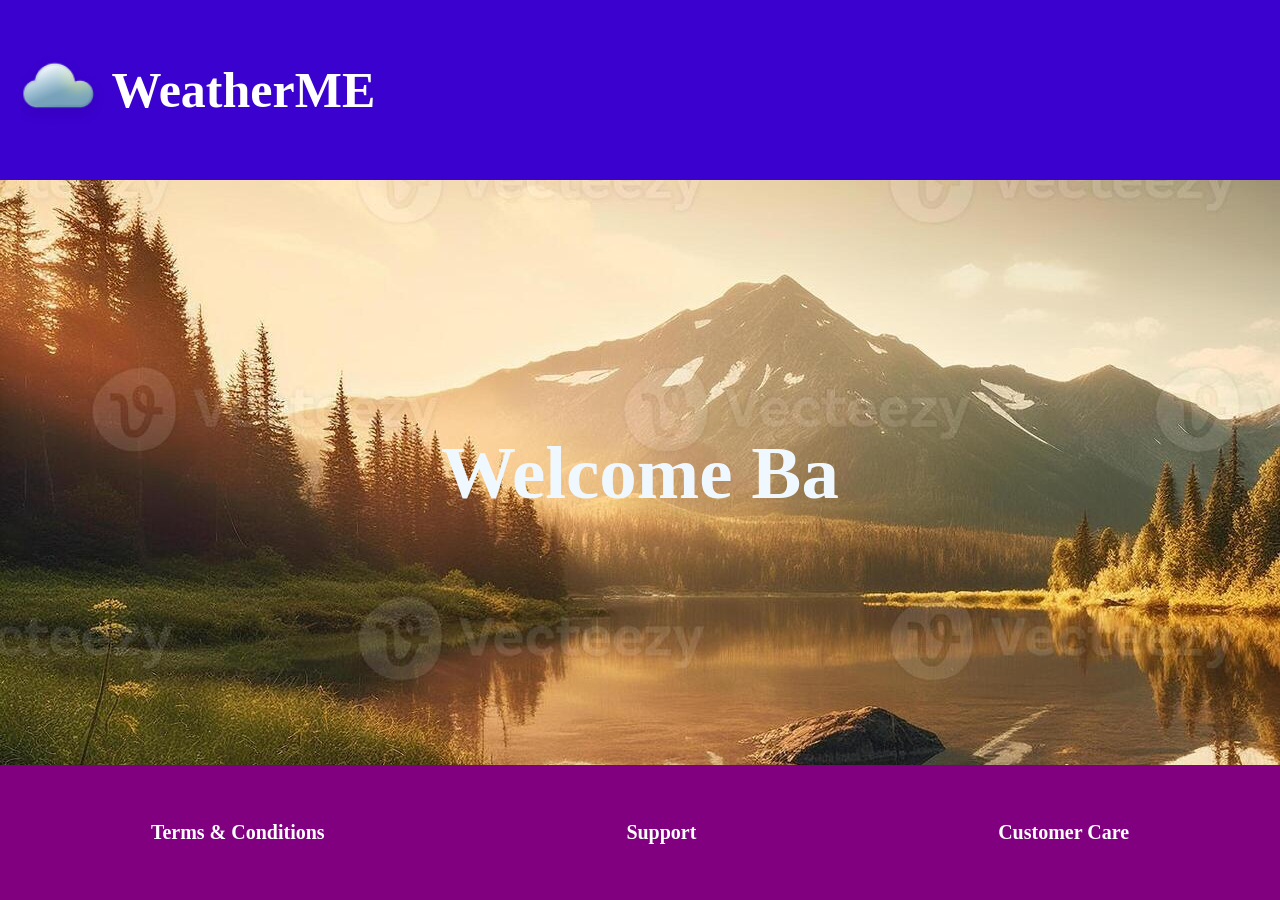
<file: index.html>
<!doctype html>
<html lang="en">
  <head>
    <meta charset="utf-8">
    <meta name="viewport" content="width=device-width, initial-scale=1">
    <link href="https://cdn.jsdelivr.net/npm/bootstrap@5.0.2/dist/css/bootstrap.min.css" rel="stylesheet" integrity="sha384-EVSTQN3/azprG1Anm3QDgpJLIm9Nao0Yz1ztcQTwFspd3yD65VohhpuuCOmLASjC" crossorigin="anonymous">
    <link href="WelcomePage.css" rel="stylesheet" type="text/css">
    <title>WeatherMe</title>
  </head>
  <body class="main">
    <div class="Navbar">
      <div class="Navbar-item1">
        <img src="Cloud.png" >
      </div>
      <div class="Navbar-item2 animate">WeatherME</div>
      <a href="LoginPage.html">
        <input type="button" class="Navbar-item3 animate" value="Log in">
      </a>
      <a href="SignUpPage.html">
        <input type="button" class="Navbar-item4 animate" value="Sign Up">
      </a>
      </div>
    </div>
    <div class="container2">
      <div class="text animate"></div>
      <div class="text1 animate"></div> 
    </div>
    <div class="container3">
        <div class="Support-div">
            <div class="Support-div1 animate">Terms & Conditions</div>
            <div class="Support-div2 animate"> Support</div>
            <div class="Support-div3 animate">Customer Care</div>
        </div>
    </div>
    <script src="https://cdn.jsdelivr.net/npm/bootstrap@5.0.2/dist/js/bootstrap.bundle.min.js" integrity="sha384-MrcW6ZMFYlzcLA8Nl+NtUVF0sA7MsXsP1UyJoMp4YLEuNSfAP+JcXn/tWtIaxVXM" crossorigin="anonymous"></script>
    <script src="WelcomePage.js"></script>
  </body>
</html>
</file>
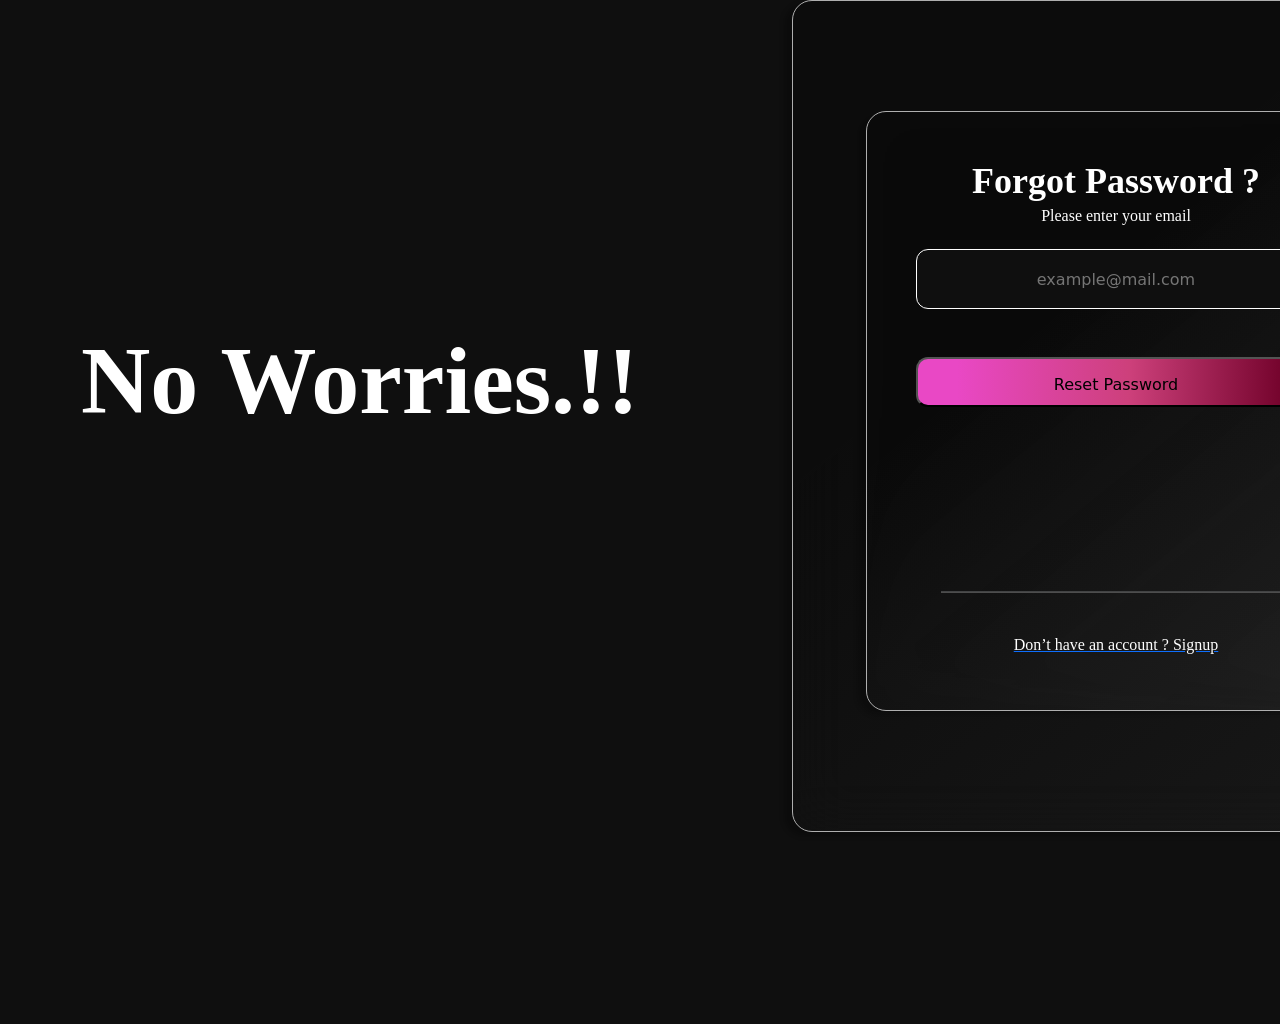
<file: ForgotPassword.html>
<!doctype html>
<html lang="en">
  <head>
    <meta charset="utf-8">
    <meta name="viewport" content="width=device-width, initial-scale=1">
    <link href="https://cdn.jsdelivr.net/npm/bootstrap@5.0.2/dist/css/bootstrap.min.css" rel="stylesheet" integrity="sha384-EVSTQN3/azprG1Anm3QDgpJLIm9Nao0Yz1ztcQTwFspd3yD65VohhpuuCOmLASjC" crossorigin="anonymous">
    <link href="ForgotPassword.css" rel="stylesheet" type="text/css">
    <title>WeatherMe</title>
  </head>
  <body class="main">
    <div class="text">
        No Worries.!!
    </div>
    <form id="ForgotPassword-Form" class="Login-div">
      <div>
        <div class="Login-sub-div1">
          <br><br>
            <div class="text1">Forgot Password ?</div>
            <div class="text2">Please enter your email</div>
            <br>
            <input type="text" id="emailInput" placeholder="example@mail.com" class="Username-container">
            <br><br><br>
            <input type="submit" value="Reset Password" class="Login-btn">
            <br><br><br><br><br><br><br><br>
            <div class="line">
                <hr>
            </div>
            <a href="SignUpPage.html">
              <div class="text4">
                Don’t have an account ? Signup
              </div>
            </a>
        </div>
    </div>
    </form>
    <script src="https://cdn.jsdelivr.net/npm/bootstrap@5.0.2/dist/js/bootstrap.bundle.min.js" integrity="sha384-MrcW6ZMFYlzcLA8Nl+NtUVF0sA7MsXsP1UyJoMp4YLEuNSfAP+JcXn/tWtIaxVXM" crossorigin="anonymous"></script>
    <script src="ForgotPassword.js"></script>
  </body>
</html>
</file>
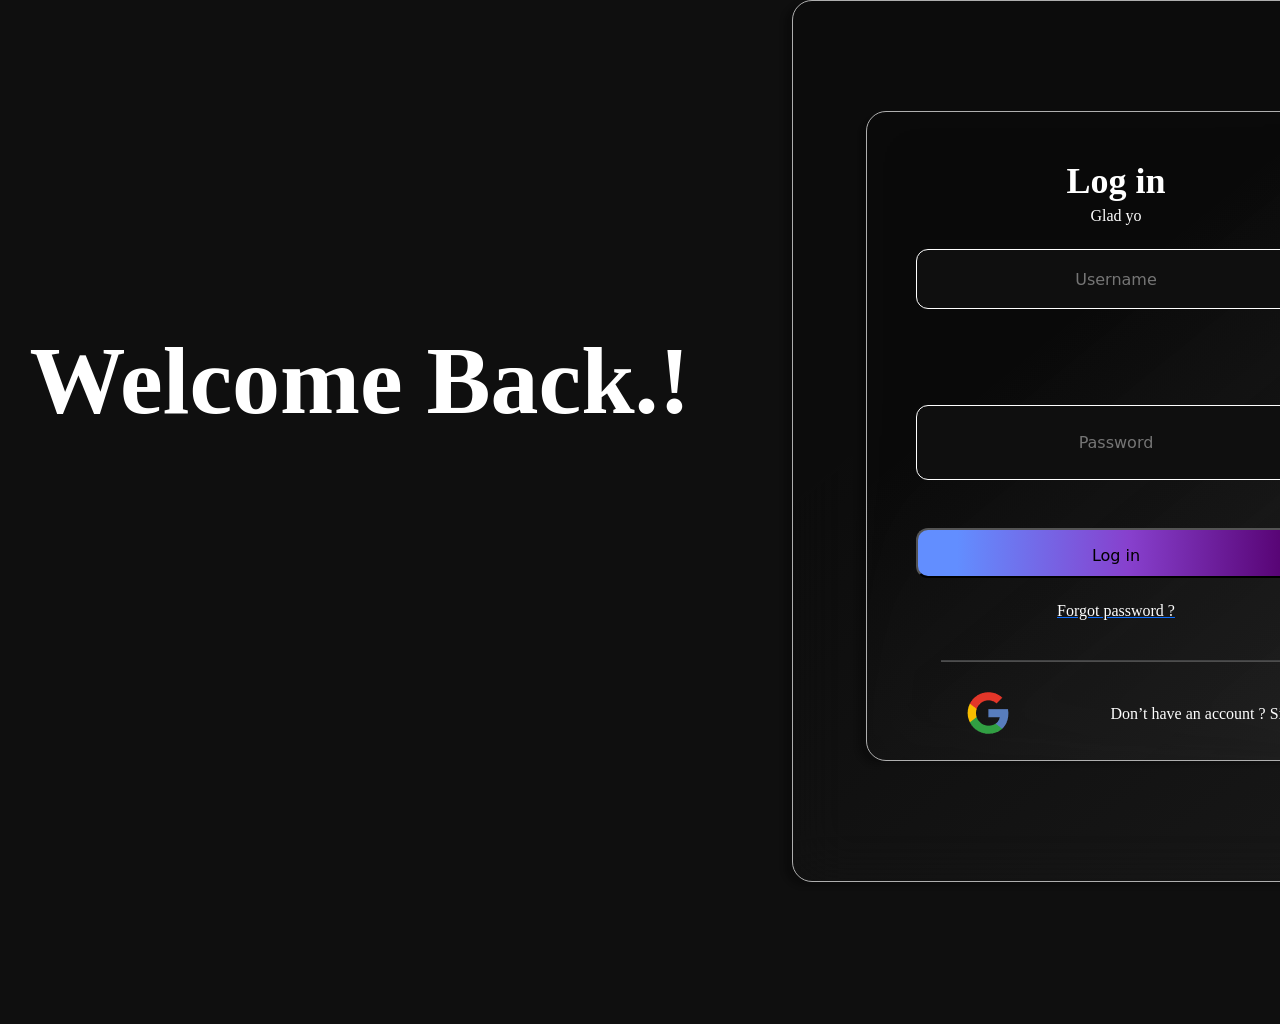
<file: LoginPage.html>
<!doctype html>
<html lang="en">
<head>
  <meta charset="utf-8">
  <meta name="viewport" content="width=device-width, initial-scale=1">
  <link href="https://cdn.jsdelivr.net/npm/bootstrap@5.0.2/dist/css/bootstrap.min.css" rel="stylesheet" integrity="sha384-EVSTQN3/azprG1Anm3QDgpJLIm9Nao0Yz1ztcQTwFspd3yD65VohhpuuCOmLASjC" crossorigin="anonymous">
  <link href="LoginPage.css" rel="stylesheet" type="text/css">
  <title>WeatherMe</title>
</head>
<body class="main">
  <div class="text">
      
  </div>
  <form id="loginForm" class="Login-div">
      <div class="Login-sub-div1">
        <br><br>
          <div class="text1"></div>
          <div class="text2"></div>
          <br>
          <input type="text" id="username" placeholder="Username" class="Username-container">
          <br><br><br><br><br>
          <input type="password" id="password" placeholder="Password" class="password-container">
          <br><br><br>
          <button type="submit" class="Login-btn">Log in</button>
          <br><br>
          <a href="ForgotPassword.html">
            <div class="text3">Forgot password ?</div>
          </a>
          <br>
          <div class="line"><hr></div>
          <a href="#">
            <div class="Google-login-container">
              <img src="devicon_google.png" alt="Google-icon">
            </div>
          </a>
          <a href="SignUpPage.html">
            <div class="text4">
              Don’t have an account ? Signup
            </div>
          </a>
      </div>
  </form>
  <script src="https://cdn.jsdelivr.net/npm/bootstrap@5.0.2/dist/js/bootstrap.bundle.min.js" integrity="sha384-MrcW6ZMFYlzcLA8Nl+NtUVF0sA7MsXsP1UyJoMp4YLEuNSfAP+JcXn/tWtIaxVXM" crossorigin="anonymous"></script>
  <script src="LoginPage.js"></script>
</body>
</html>
</file>
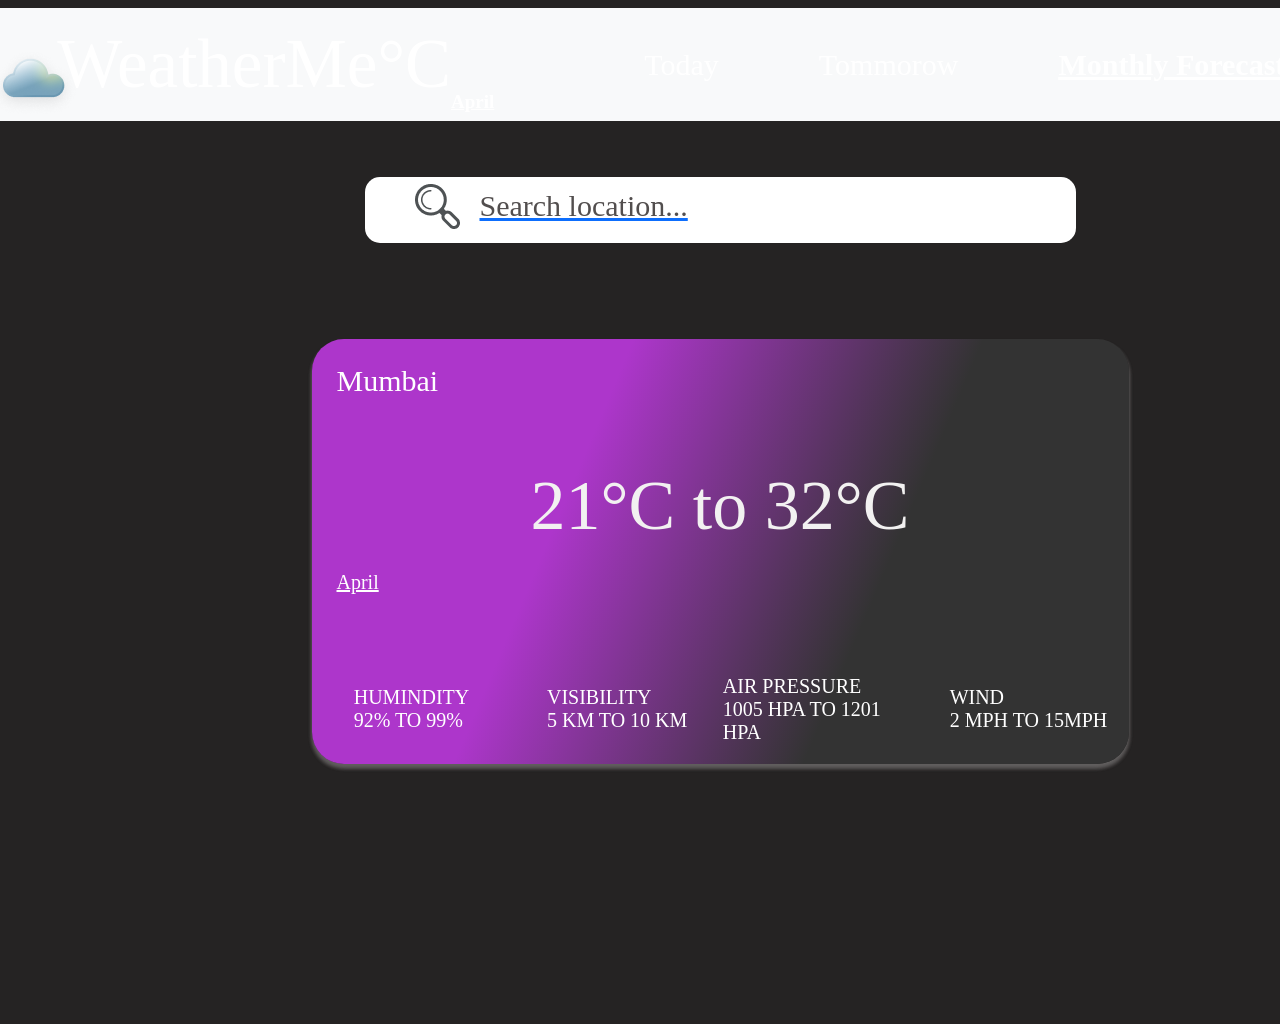
<file: MonthlyForecast.html>
<!doctype html>
<html lang="en">
  <head>
    <meta charset="utf-8">
    <meta name="viewport" content="width=device-width, initial-scale=1">
    <link href="https://cdn.jsdelivr.net/npm/bootstrap@5.0.2/dist/css/bootstrap.min.css" rel="stylesheet" integrity="sha384-EVSTQN3/azprG1Anm3QDgpJLIm9Nao0Yz1ztcQTwFspd3yD65VohhpuuCOmLASjC" crossorigin="anonymous">
    <link href="MonthlyForecast.css" rel="stylesheet" type="text/css">
    <title>WeatherMe</title>
  </head>
  <body class="main">
    <div class="navbar">
        <nav class="navbar bg-body-tertiary">
                  <div class="img-container">
                    <img src="Cloud.png" alt="cloud Logo">      
                    </div>       
                <div class="Name">WeatherMe°C</div>
                <br>
                <div class="time">April</div>
                <div class="nav-components">
                  <ul class="nav justify-content-end">
                    <li class="nav-item1">
                        <a class="nav-item1" aria-current="page" href="TodayPage.html">Today</a>
                    </li>
                    <li class="nav-item2">
                      <a class="nav-item2" href="Tommorow.html">Tommorow</a>
                    </li>
                    <li class="nav-item3">
                      <a class="nav-item3" href="MonthlyForecast.html">Monthly Forecast</a>
                    </li>
                  </ul>
                </div>   
          </nav>
    </div>
    <br><br>
    <a href="SearchPage.html">
      <div class="Search-bar">
        <div class="Search-bar-components">
          <img src="🦆 icon _search_.png">
          <div class="Search">Search location...</div>
         </div>
      </div>
    </a>
    <br><br><br><br>
    <div class="Main-Info-div">
      <p class="CityName">Mumbai</p> 
        <p class="temperature">21°C to 32°C</p>
      <p class="Date">April</p>
      <br><br><br>
      <div class="info-container">
        <p class="info-box">Humindity <br> 92% to 99%</p>
        <p class="info-box">Visibility <br> 5 Km to 10 Km</p>
        <p class="info-box"> Air Pressure <br> 1005 hpa to 1201 hpa</p>
        <p class="info-box">Wind <br> 2 mph to 15mph</p>
      </div>
    </div>
    <script src="https://cdn.jsdelivr.net/npm/bootstrap@5.0.2/dist/js/bootstrap.bundle.min.js" integrity="sha384-MrcW6ZMFYlzcLA8Nl+NtUVF0sA7MsXsP1UyJoMp4YLEuNSfAP+JcXn/tWtIaxVXM" crossorigin="anonymous"></script>
  </body>
</html>
</file>
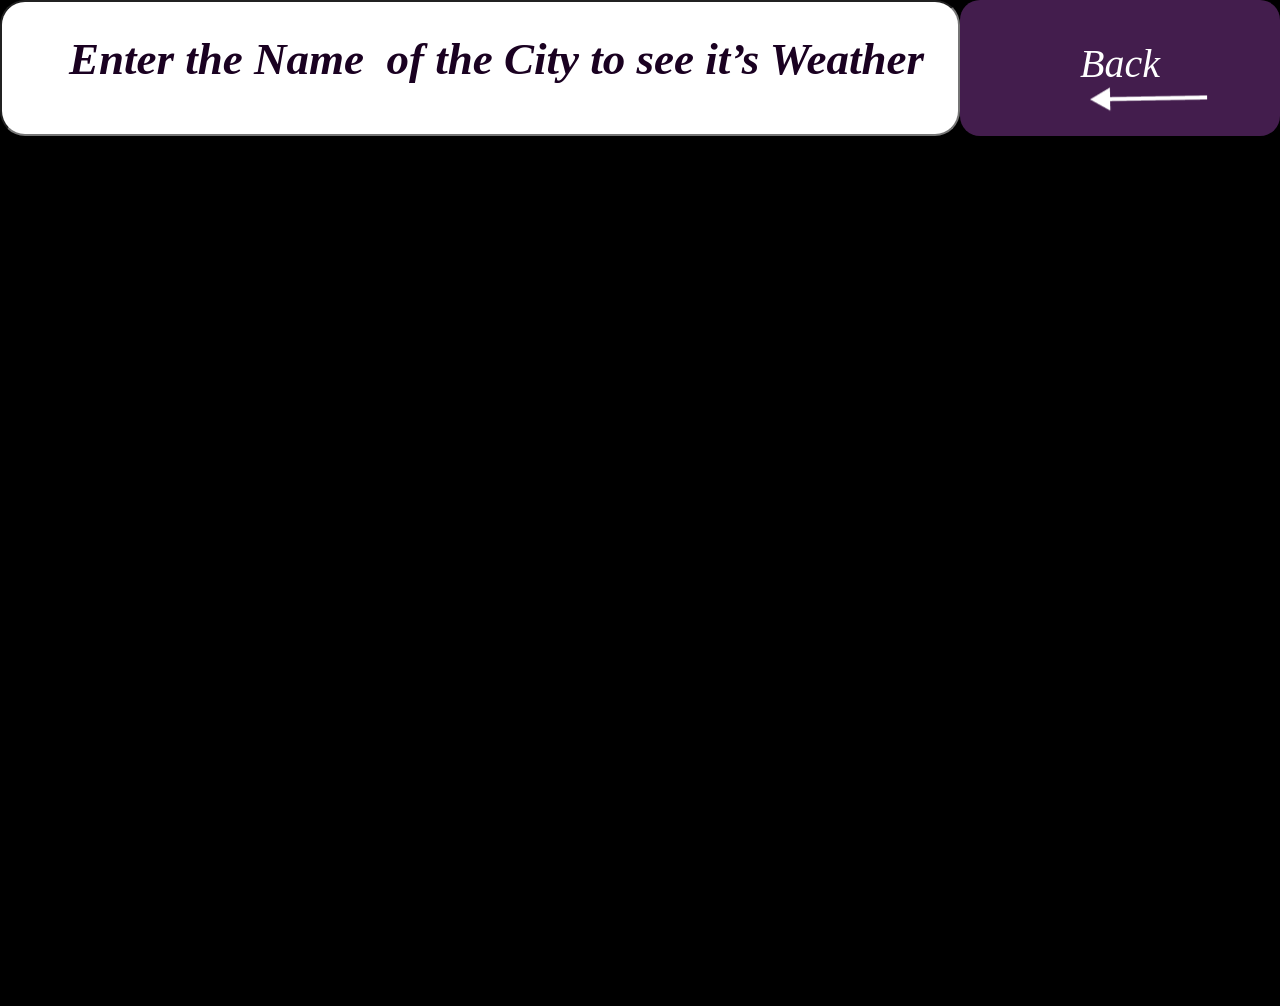
<file: SearchPage.html>
<!doctype html>
<html lang="en">
  <head>
    <meta charset="utf-8">
    <meta name="viewport" content="width=device-width, initial-scale=1">
    <link href="https://cdn.jsdelivr.net/npm/bootstrap@5.0.2/dist/css/bootstrap.min.css" rel="stylesheet" integrity="sha384-EVSTQN3/azprG1Anm3QDgpJLIm9Nao0Yz1ztcQTwFspd3yD65VohhpuuCOmLASjC" crossorigin="anonymous">
    <link href="SearchPage.css" rel="stylesheet" type="text/css">
    <title>WeatherMe</title>
  </head>
  <body class="main">
        <nav>
          <input type="search" placeholder="Enter the Name  of the City to see it’s Weather" size="75" class="frame-search" id="CityName">
        </nav>
        </div>
        <a href="TodayPage.html">
          <div class="frame-back-btn">
            <div class="text">Back</div>
            <div class="Arrow"><img src="Arrow 1.png"></div>
           </div>
        </a>
    <script src="https://cdn.jsdelivr.net/npm/bootstrap@5.0.2/dist/js/bootstrap.bundle.min.js" integrity="sha384-MrcW6ZMFYlzcLA8Nl+NtUVF0sA7MsXsP1UyJoMp4YLEuNSfAP+JcXn/tWtIaxVXM" crossorigin="anonymous"></script>
    <script src="api.js"></script>
  </body>
</html>
<!-- https://getbootstrap.com/docs/5.3/getting-started/introduction/ -->
</file>
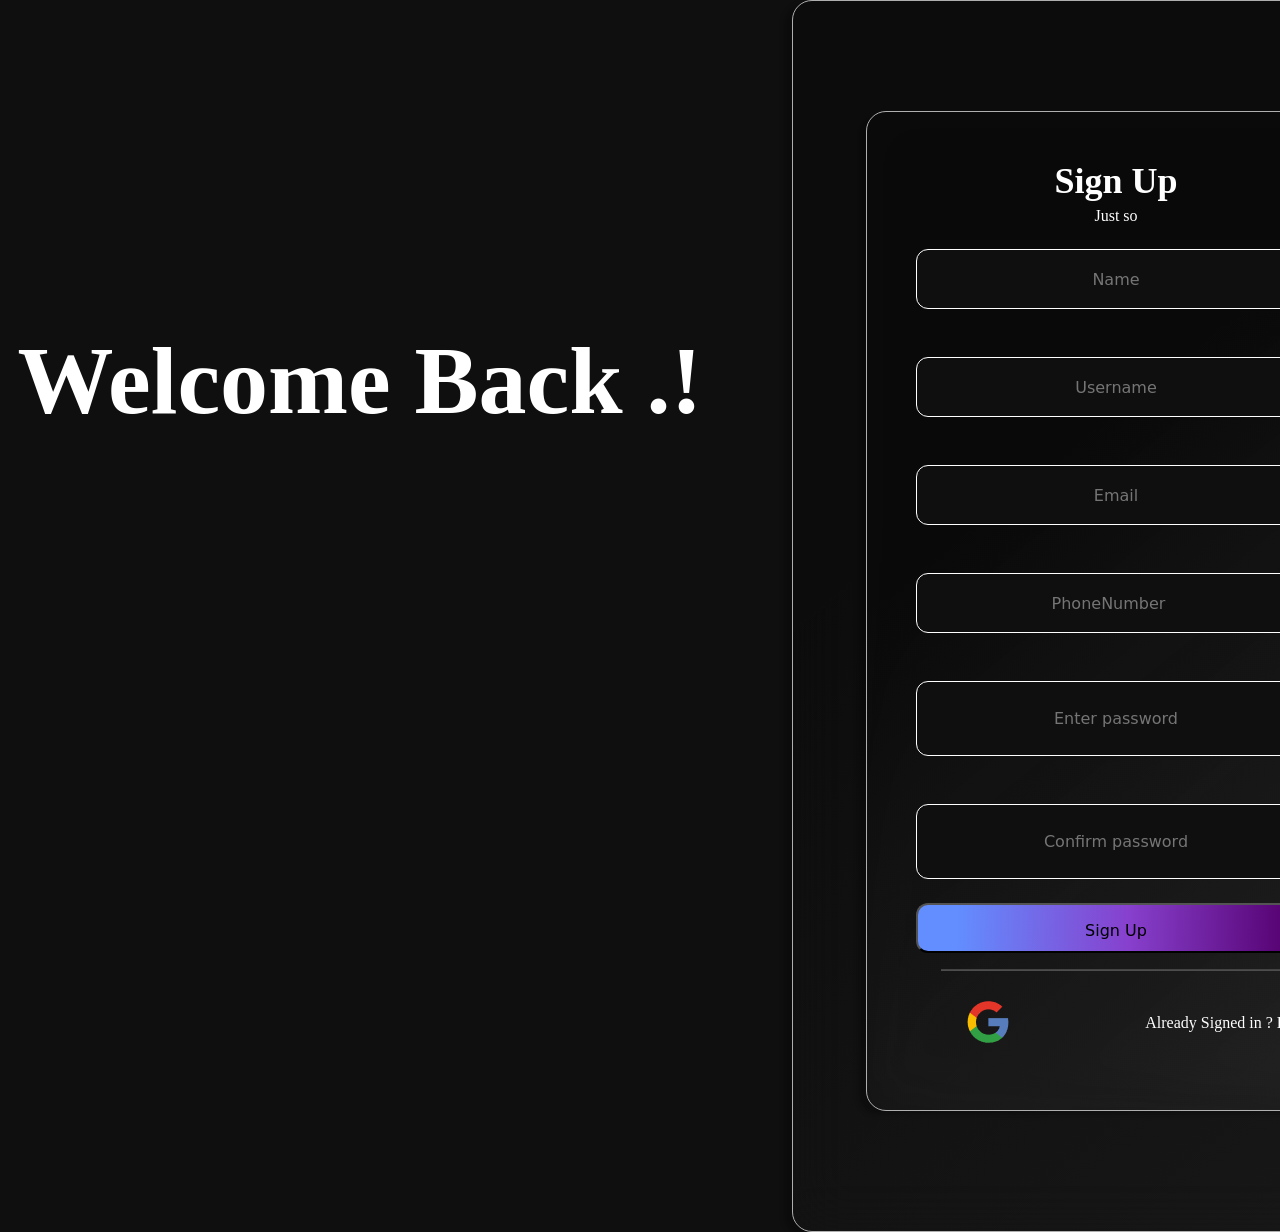
<file: SignUpPage.html>
<!doctype html>
<html lang="en">
<head>
<meta charset="utf-8">
<meta name="viewport" content="width=device-width, initial-scale=1">
<link href="https://cdn.jsdelivr.net/npm/bootstrap@5.0.2/dist/css/bootstrap.min.css" rel="stylesheet" integrity="sha384-EVSTQN3/azprG1Anm3QDgpJLIm9Nao0Yz1ztcQTwFspd3yD65VohhpuuCOmLASjC" crossorigin="anonymous">
<link href="SignUpPage.css" rel="stylesheet" type="text/css">
<title>WeatherMe</title>
</head>
<body class="main">
<div class="text">
    
</div>
<form id="SignUpForm" class="Login-div">
  <div>
    <div class="Login-sub-div1">
      <br><br>
        <div class="text1"></div>
        <div class="text2"></div>
        <br>
        <input type="text" id="name" placeholder="Name" class="Name-container">
        <br><br><br>
        <input type="text" id="username" placeholder="Username" class="Username-container">
        <br><br><br>
        <input type="text" id="Email" placeholder="Email" class="Email-container">
        <br><br><br>
        <input type="number" id="PhoneNumber" placeholder="PhoneNumber" class="PhoneNumber-container">
        <br><br><br>
        <input type="password" id="Enterpassword" placeholder="Enter password" class="Enter-password-container">
        <br><br><br>
        <input type="password" id="Confirmpassword" placeholder="Confirm password" class="Confirm-password-container">
        <br<<br><br><br>
          <input type="submit" value="Sign Up" class="Login-btn">
        <br>
        <div class="line"><hr></div>
        <a href="#">
          <div class="Google-login-container">
            <img src="devicon_google.png" alt="Google-icon">
          </div>
        </a>
        <a href="LoginPage.html">
          <div class="text4">
            Already Signed in ? Login 
          </div>
        </a>
    </div>
</div>
</form>
<script src="https://cdn.jsdelivr.net/npm/bootstrap@5.0.2/dist/js/bootstrap.bundle.min.js" integrity="sha384-MrcW6ZMFYlzcLA8Nl+NtUVF0sA7MsXsP1UyJoMp4YLEuNSfAP+JcXn/tWtIaxVXM" crossorigin="anonymous"></script>
<script src="SignUpPage.js"></script>
</body>
</html>
</file>
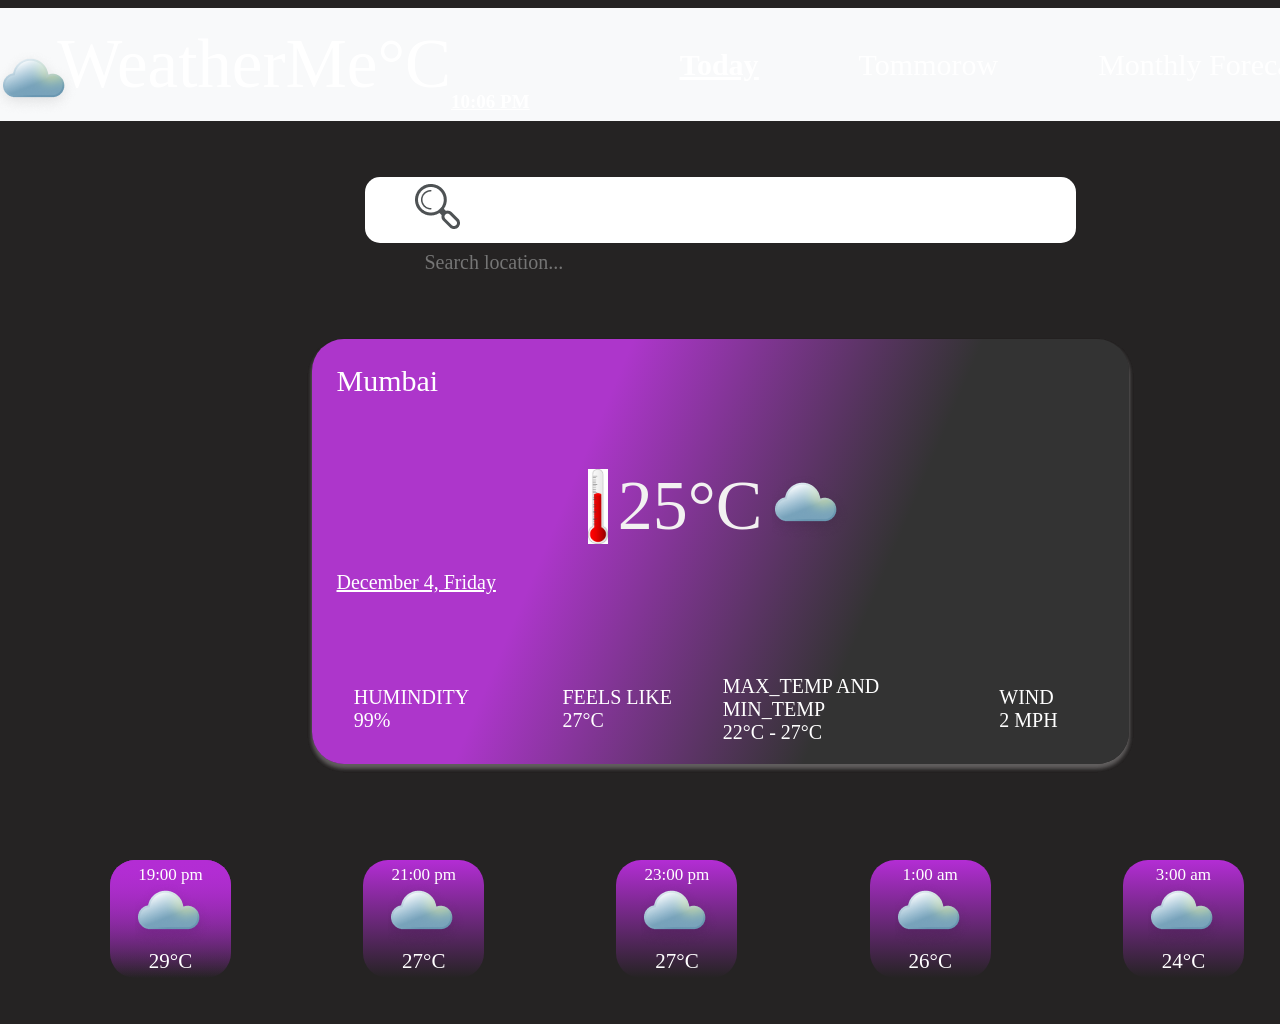
<file: TodayPage.html>
<!doctype html>
<html lang="en">
  <head>
    <meta charset="utf-8">
    <meta name="viewport" content="width=device-width, initial-scale=1">
    <link href="https://cdn.jsdelivr.net/npm/bootstrap@5.0.2/dist/css/bootstrap.min.css" rel="stylesheet" integrity="sha384-EVSTQN3/azprG1Anm3QDgpJLIm9Nao0Yz1ztcQTwFspd3yD65VohhpuuCOmLASjC" crossorigin="anonymous">
    <link href="TodayPage.css" rel="stylesheet" type="text/css">
    <script src="https://code.jquery.com/jquery-3.6.0.min.js"></script>
    <title>WeatherMe</title>
  </head>
  <body class="main">
    <div class="navbar">
        <nav class="navbar bg-body-tertiary">
                  <div class="img-container">
                    <img src="Cloud.png" alt="cloud Logo">      
                    </div>       
                <div class="Name">WeatherMe°C</div>
                <br>
                <div class="Time" id="time">21:00pm</div>
                <div class="nav-components">
                  <ul class="nav justify-content-end">
                    <li class="nav-item1">
                        <a class="nav-item1" aria-current="page" href="TodayPage.html">Today</a>
                    </li>
                    <li class="nav-item2">
                      <a class="nav-item2" href="Tommorow.html">Tommorow</a>
                    </li>
                    <li class="nav-item3">
                      <a class="nav-item3" href="MonthlyForecast.html">Monthly Forecast</a>
                    </li>
                  </ul>
                </div>   
          </nav>
    </div>
    <br><br>
      <div class="Search-bar">
        <div class="Search-bar-components">
          <img src="🦆 icon _search_.png">
          <input type="search" id="searchInput" class="Search-bar" placeholder="Search location...">
         </div>
      </div>
    <br><br><br><br>
    <div class="Main-Info-div">
      <p class="CityName" id="City">Mumbai</p>
      <div class="Temperature-container"> 
        <img src="Thermometer1.jpg" class="temp-icon-img">
        <p class="temperature" id="temp">25°C</p>
        <img src="Cloud.png" class="cloud-icon-img">
      </div>
      <p class="Date" id="date">April 22 , Monday</p>
      <br><br><br>
      <div class="info-container">
        <p class="info-box" id="humidity">Humindity <br> 99%</p>
        <p class="info-box"id="feelslike">feels like <br> 27°C</p>
        <p class="info-box" id="MaxMinTemp"> max_temp and min_temp <br> 22°C - 27°C</p>
        <p class="info-box"id="windspeed">Wind <br> 2 mph</p>
      </div>
    </div>
    <br><br><br><br>
<div class="Min-Info-divs">
  <div></div>
  <div></div>
  <div class="Min-Info-div3">
    <p class="time-container">19:00 pm</p>
    <img src="Cloud.png" class="min-img-container">
    <p class="temp-conatainer">29°C</p>
  </div>
&nbsp;&nbsp;&nbsp;&nbsp;&nbsp;&nbsp;&nbsp;&nbsp;&nbsp;&nbsp;&nbsp;&nbsp;&nbsp;&nbsp;&nbsp;&nbsp;&nbsp;&nbsp;&nbsp;&nbsp;&nbsp;&nbsp;&nbsp;&nbsp;&nbsp;&nbsp;
  <div class="Min-Info-div3">
    <p class="time-container">21:00 pm</p>
    <img src="Cloud.png" class="min-img-container">
    <p class="temp-conatainer">27°C</p>
  </div>
&nbsp;&nbsp;&nbsp;&nbsp;&nbsp;&nbsp;&nbsp;&nbsp;&nbsp;&nbsp;&nbsp;&nbsp;&nbsp;&nbsp;&nbsp;&nbsp;&nbsp;&nbsp;&nbsp;&nbsp;&nbsp;&nbsp;&nbsp;&nbsp;&nbsp;&nbsp;
  <div class="Min-Info-div4">
    <p class="time-container">23:00 pm</p>
    <img src="Cloud.png" class="min-img-container">
    <p class="temp-conatainer">27°C</p>
  </div>
&nbsp;&nbsp;&nbsp;&nbsp;&nbsp;&nbsp;&nbsp;&nbsp;&nbsp;&nbsp;&nbsp;&nbsp;&nbsp;&nbsp;&nbsp;&nbsp;&nbsp;&nbsp;&nbsp;&nbsp;&nbsp;&nbsp;&nbsp;&nbsp;&nbsp;&nbsp;
  <div class="Min-Info-div5">
    <p class="time-container">1:00 am</p>
    <img src="Cloud.png" class="min-img-container">
    <p class="temp-conatainer">26°C</p>
  </div>
&nbsp;&nbsp;&nbsp;&nbsp;&nbsp;&nbsp;&nbsp;&nbsp;&nbsp;&nbsp;&nbsp;&nbsp;&nbsp;&nbsp;&nbsp;&nbsp;&nbsp;&nbsp;&nbsp;&nbsp;&nbsp;&nbsp;&nbsp;&nbsp;&nbsp;&nbsp;
  <div class="Min-Info-div6">
    <p class="time-container">3:00 am</p>
    <img src="Cloud.png" class="min-img-container">
    <p class="temp-conatainer">24°C</p>
  </div>
&nbsp;&nbsp;&nbsp;&nbsp;&nbsp;&nbsp;&nbsp;&nbsp;&nbsp;&nbsp;&nbsp;&nbsp;&nbsp;&nbsp;&nbsp;&nbsp;&nbsp;&nbsp;&nbsp;&nbsp;&nbsp;&nbsp;&nbsp;&nbsp;&nbsp;&nbsp;
  <div class="Min-Info-div7">
    <p class="time-container">5:00 am</p>
    <img src="Cloud.png" class="min-img-container">
    <p class="temp-conatainer">25°C</p>
  </div>
</div>
    <script src="https://cdn.jsdelivr.net/npm/bootstrap@5.0.2/dist/js/bootstrap.bundle.min.js" integrity="sha384-MrcW6ZMFYlzcLA8Nl+NtUVF0sA7MsXsP1UyJoMp4YLEuNSfAP+JcXn/tWtIaxVXM" crossorigin="anonymous"></script>
    <script src="api.js"></script>
  </body>
</html>
</file>
<file: WelcomePage.css>
/* Reset default margin and padding */
* {
    margin: 0;
    padding: 0;
    box-sizing: border-box;
}

/* Global styles */
body.main {
    height: 100vh; /* Full viewport height */
    display: flex;
    flex-direction: column;
}

/* Navbar styles */
/* Navbar styles */
.Navbar {
    display: flex;
    align-items: center;
    height: 20%;
    background-color:#3b00cffe; 
    padding: 0 20px; /* Add padding for spacing */
}

.Navbar-item1 img {
    height: 80px; /* Adjust height as needed */
}

.Navbar-item2 {
    color: white;
    font-family: "Noto Sans";
    font-size: 50px;
    font-style: normal;
    font-weight: 600;
    line-height: normal;
    display: flex;
    align-items: center;
}

.Navbar-item2 img {
    height: 40px; /* Adjust height as needed */
    margin-right: 10px; /* Add some spacing between logo and text */
}

.Navbar-items-right {
    display: flex;
    align-items: center;
}

.Navbar-item3,
.Navbar-item4 {
    background-color: purple;
    background: linear-gradient(91deg, #628EFF 9.91%, #8740CD 53.29%, #580475 91.56%);
    height: 50px;
    width: 100px;
    color: white;
    border: none;
    padding: 10px 20px;
    text-align: center;
    text-decoration: none;
    display: inline-block;
    font-size: 16px;
    cursor: pointer;
    border-radius: 5px;
    transition: background-color 0.3s ease; /* Smooth transition */
    margin-left: 10px; /* Add some spacing between buttons */
    position: relative;left: 900px;
}

.Navbar-item3:hover,
.Navbar-item4:hover {
    background-color: #45a049; /* Darker green color on hover */
}

/* Container 2 styles */
.container2 {
    flex-grow: 1; /* Take remaining space */
    display: flex;
    flex-direction: column;
    align-items: center;
    justify-content: center;
    text-align: center;
    background-image: url("dowload.jpg");
    background-repeat: no-repeat;
}

.text,
.text1 {
    margin: 0 auto;
    text-align: center;
    padding-top: 20px;
    color:aliceblue;
    font-family: "Noto Sans";
    font-size: 75px;
    font-style: normal;
    font-weight: 600;
    line-height: normal;
}

/* Container 3 styles */
.container3 {
    height: 15%;
    background-color:purple; /* Dark background color */
}

.Support-div {
    display: flex;
    align-items: center;
    justify-content: space-around;
    height: 100%;
}
.Support-div1{
    color: white;
    font-family: "Noto Sans";
    font-size: 20px;
    font-style: normal;
    font-weight: 600;
    line-height: normal;
}
.Support-div2{
    color: white;
    font-family: "Noto Sans";
    font-size: 20px;
    font-style: normal;
    font-weight: 600;
    line-height: normal;
}
.Support-div3{
    color: white;
    font-family: "Noto Sans";
    font-size: 20px;
    font-style: normal;
    font-weight: 600;
    line-height: normal;
}
.Support-div , .animate {
    animation: fadeInUp 1s ease forwards; /* Apply fadeInUp animation */
    opacity: 0; /* Initially hidden */
}

/* Keyframes for fadeInUp animation */
@keyframes fadeInUp {
    from {
        opacity: 0;
        transform: translateY(50px); /* Move element 50px down */
    }
    to {
        opacity: 1;
        transform: translateY(0); /* Move element back to its original position */
    }
}
</file>
<file: ForgotPassword.css>
.main{
    width: 1440px;
    height: 1024px;
    background: #0F0F0F;
}
.text{
    text-align: center;
    float: left;
    width: 50%;
    padding-top: 325px;
    color: #FFF;
    font-family: "Noto Sans";
    font-size: 96px;
    font-style: normal;
    font-weight: 600;
    line-height: normal;
}
.Login-div{
    margin: 0 auto;
    text-align: center;
    float: right;
    width: 45%;
    padding-top: 110px;
    padding-bottom: 120px;
    border-radius: 20px;
    border: 1px solid var(--Glass1-Stroke-Carey, #AFAFAF);
    background: var(--Glass1-Fill-Carey, linear-gradient(321deg, rgba(191, 191, 191, 0.06) 5.98%, rgba(0, 0, 0, 0.00) 66.28%), rgba(0, 0, 0, 0.14));
    box-shadow: -8px 4px 5px 0px rgba(0, 0, 0, 0.24);
    backdrop-filter: blur(26.5px);
}
.Login-sub-div1{
    margin: 0 auto;
    height: 600px;
    width: 500px;
    text-align:  center;
    border-radius: 20px;
    border: 1px solid var(--Glass1-Stroke-Carey, #AFAFAF);
    background: var(--Glass1-Fill-Carey, linear-gradient(321deg, rgba(191, 191, 191, 0.06) 5.98%, rgba(0, 0, 0, 0.00) 66.28%), rgba(0, 0, 0, 0.14));
    box-shadow: -8px 4px 5px 0px rgba(0, 0, 0, 0.24);
    backdrop-filter: blur(26.5px);
}
.text1{
    margin: 0 auto;
    color: #FFF;
    font-family: "Noto Sans";
    font-size: 36px;
    font-style: normal;
    font-weight: 600;
    line-height: normal;
    text-align: center;
    padding-bottom: 5px;
}
.text2{
    margin: 0 auto;
    color: #FFF;
    font-family: "Noto Sans";
    font-size: 16px;
    font-style: normal;
    font-weight: 500;
    line-height: normal;
    text-align: center;
}
.Username-container{
    margin: 0 auto;
    width: 400px;
    height: 60px;
    padding: 14px 16px;
    gap: 10px;
    border-radius: 12px;
    border: 1px solid #FFF;
    text-align: center;
    background-color: #0F0F0F;
    color: #FFF;
}
.Login-btn{
    margin: 0 auto;
    width: 400px;
    height: 50px;
    padding: 14px 10px;
    justify-content: center;
    align-items: center;
    gap: 10px;
    border-radius: 12px;
    background: linear-gradient(91deg, #E948C5 9.91%, #CD407B 53.29%, #75042D 91.56%);
}
.text3{
    margin: 0 auto;
    color: #FFF;
    font-family: "Noto Sans";
    font-size: 16px;
    font-style: normal;
    font-weight: 500;
    line-height: normal;
    text-align: center;
}
.line{
    margin: 0 auto;
    width: 350px;
    height: 2px;
    background: #4D4D4D;
}
.text4{
    margin: 0 auto;
    text-align: center;
    color: #FFF;
    font-family: "Noto Sans";
    font-size: 16px;
    font-style: normal;
    font-weight: 500;
    line-height: normal;
    padding-top: 42.5px;
}
</file>
<file: LoginPage.css>
.main{
    width: 1440px;
    height: 1024px;
    background: #0F0F0F;
}
.text{
    text-align: center;
    float: left;
    width: 50%;
    padding-top: 325px;
    color: #FFF;
    font-family: "Noto Sans";
    font-size: 96px;
    font-style: normal;
    font-weight: 600;
    line-height: normal;
}
.Login-div{
    margin: 0 auto;
    text-align: center;
    float: right;
    width: 45%;
    padding-top: 110px;
    padding-bottom: 120px;
    border-radius: 20px;
    border: 1px solid var(--Glass1-Stroke-Carey, #AFAFAF);
    background: var(--Glass1-Fill-Carey, linear-gradient(321deg, rgba(191, 191, 191, 0.06) 5.98%, rgba(0, 0, 0, 0.00) 66.28%), rgba(0, 0, 0, 0.14));
    box-shadow: -8px 4px 5px 0px rgba(0, 0, 0, 0.24);
    backdrop-filter: blur(26.5px);
}
.Login-sub-div1{
    margin: 0 auto;
    height: 650px;
    width: 500px;
    text-align:  center;
    border-radius: 20px;
    border: 1px solid var(--Glass1-Stroke-Carey, #AFAFAF);
    background: var(--Glass1-Fill-Carey, linear-gradient(321deg, rgba(191, 191, 191, 0.06) 5.98%, rgba(0, 0, 0, 0.00) 66.28%), rgba(0, 0, 0, 0.14));
    box-shadow: -8px 4px 5px 0px rgba(0, 0, 0, 0.24);
    backdrop-filter: blur(26.5px);
}
.text1{
    margin: 0 auto;
    color: #FFF;
    font-family: "Noto Sans";
    font-size: 36px;
    font-style: normal;
    font-weight: 600;
    line-height: normal;
    text-align: center;
    padding-bottom: 5px;
}
.text2{
    margin: 0 auto;
    color: #FFF;
    font-family: "Noto Sans";
    font-size: 16px;
    font-style: normal;
    font-weight: 500;
    line-height: normal;
    text-align: center;
}
.Username-container{
    margin: 0 auto;
    width: 400px;
    height: 60px;
    padding: 14px 16px;
    gap: 10px;
    border-radius: 12px;
    border: 1px solid #FFF;
    text-align: center;
    background-color: #0F0F0F;
    color: #FFF;
}
.password-container{
    margin: 0 auto;
    width: 400px;
    height: 75px;
    padding: 14px 16px;
    justify-content: space-between;
    text-align: center;
    border-radius: 12px;
    border: 1px solid #FFF;
    background-color: #0F0F0F;
    color: #FFF;
}
.Login-btn{
    margin: 0 auto;
    width: 400px;
    height: 50px;
    padding: 14px 10px;
    justify-content: center;
    align-items: center;
    gap: 10px;
    border-radius: 12px;
    background: linear-gradient(91deg, #628EFF 9.91%, #8740CD 53.29%, #580475 91.56%);
}
.text3{
    margin: 0 auto;
    color: #FFF;
    font-family: "Noto Sans";
    font-size: 16px;
    font-style: normal;
    font-weight: 500;
    line-height: normal;
    text-align: center;
}
.line{
    margin: 0 auto;
    width: 350px;
    height: 2px;
    background: #4D4D4D;
}
.Google-login-container{
    margin: 0 auto;
    float: left;
    width: 42px;
    height: 42px;
    padding-left: 100px;
    padding-top: 30px;
}
.text4{
    margin: 0 auto;
    float: right;
    color: #FFF;
    font-family: "Noto Sans";
    font-size: 16px;
    font-style: normal;
    font-weight: 500;
    line-height: normal;
    padding-right: 50px;
    padding-top: 42.5px;
}


/* Animation for login form */
.Login-div {
    animation: fadeInUp 1s ease-out;
  }
  
  /* Animation for input fields */
  .Username-container,
  .password-container {
    opacity: 0;
    transform: translateY(20px);
    animation: fadeInUp 1s ease-out forwards;
  }
  
  @keyframes fadeInUp {
    0% {
      opacity: 0;
      transform: translateY(20px);
    }
    100% {
      opacity: 1;
      transform: translateY(0);
    }
  }
  
  /* Delay each input field animation */
  .Username-container {
    animation-delay: 0.2s;
  }
  
  .password-container {
    animation-delay: 0.4s;
  }
</file>
<file: MonthlyForecast.css>
.main{
    width: 1440px;
    height: 1024px;
    background: #252323;
}
.img-container{
    width: 57.314px;
    height: 34.411px;
    flex-shrink: 0;
}
.Name{
    color: #FFF;
    font-family: Poppins;
    font-size: 69px;
    font-style: normal;
    font-weight: 400;
    line-height: normal;
}
.time{
    color: #FFF;
    font-family: Poppins;
    font-size: 19px;
    font-style: normal;
    font-weight: 600;
    line-height: normal;
    text-decoration-line: underline;
    padding-top: 75px;
}
.nav-components{
    padding-left: 150px;
}
.nav-item1{
    color: #FFF;
    font-family: Poppins;
    font-size: 30px;
    font-style: normal;
    font-weight: 300;
    line-height: normal;
    padding-right: 50px;
    text-decoration: none;
}
.nav-item2{
    color: #FFF;
    font-family: Poppins;
    font-size: 30px;
    font-style: normal;
    font-weight: 300;
    line-height: normal;
    padding-right: 50px;
    text-decoration: none;
}
.nav-item3{
    color: #FFF;
    font-family: Poppins;
    font-size: 30px;
    font-style: normal;
    font-weight: 900;
    line-height: normal;
    text-decoration-line: underline;
}
.Search-bar{
    align-items: center;
    color: #FFF;
}
.Search-bar{
    margin: 0 auto;
    width: 711px;
    height: 66px;
    flex-shrink: 0;
    background-color:white;
    border-radius: 15px;
    text-decoration: none;
}
.Search-bar-components{
    padding-left: 50px;
    padding-top: 7px;
}
.Search{
    color: #524E4E;
    font-family: Poppins;
    font-size: 30px;
    font-style: normal;
    font-weight: 300;
    line-height: normal;
    text-decoration: none;
    padding-left: 65px;
    position: relative;bottom: 40px;
}
.Main-Info-div{
    margin: 0 auto;
    width: 817px;
    height: 425px;
    flex-shrink: 0;
    border-radius: 32px;
    background: linear-gradient(113deg, #AD36CB 32.23%, #333 67.37%);
    box-shadow: 0px 4px 4px 0px rgba(0, 0, 0, 0.25), 0px 4px 4px 0px rgba(255, 250, 250, 0.25), 0px 4px 4px 0px rgba(253, 245, 245, 0.25);
}

.CityName{
    padding-left: 25px;
    padding-top: 25px;
    width: 295px;
    height: 36px;
    flex-shrink: 0;color: #FFF;
    font-family: Poppins;
    font-size: 30px;
    font-style: normal;
    font-weight: 300;
    line-height: normal;
}
.temperature {
    margin: 0 auto;
    text-align: center;
    padding-top: 75px;
    color: #f2f1f1;
    font-family: Poppins;
    font-size: 70px;
    font-style: normal;
    font-weight: 300;
    line-height: normal;
}

.Date{
    padding-left: 25px;
    padding-top: 25px;
    width: 195px;
    height: 21px;
    flex-shrink: 0;color: #FFF;
    font-family: Poppins;
    font-size: 20px;
    font-style: normal;
    font-weight: 500;
    line-height: normal;
    text-decoration-line: underline;
}
.info-container {
    display: flex;
    justify-content: space-between; /* Adjust as needed */
}

.info-box {
    width: 200px; /* Adjust width as needed */
    height: 100px; /* Adjust height as needed */
    color: #FFF;
    font-family: Poppins;
    font-size: 20px;
    font-style: normal;
    font-weight: 500;
    line-height: normal;
    text-transform: uppercase;
    display: flex;
    align-items: center;
    justify-content: center;
}

/* Animation for main container */
.Main-Info-div {
    opacity: 0;
    transform: translateY(20px);
    animation: fadeInUp 1s ease-out forwards;
  }
  
  /* Animation for nav items */
  .nav-item1,
  .nav-item2,
  .nav-item3 {
    opacity: 0;
    transform: translateY(20px);
    animation: fadeInUp 1s ease-out forwards;
  }
  
  /* Animation for search bar */
  .Search-bar {
    opacity: 0;
    transform: translateY(20px);
    animation: fadeInUp 1s ease-out forwards;
  }
  
  /* Animation for info containers */
  .CityName,
  .temperature,
  .Date,
  .info-box {
    opacity: 0;
    transform: translateY(20px);
    animation: fadeInUp 1s ease-out forwards;
  }
  
  /* Delay each animation */
  .nav-item1 {
    animation-delay: 0.1s;
  }
  
  .nav-item2 {
    animation-delay: 0.2s;
  }
  
  .nav-item3 {
    animation-delay: 0.3s;
  }
  
  .Search-bar {
    animation-delay: 0.4s;
  }
  
  .CityName {
    animation-delay: 0.5s;
  }
  
  .temperature {
    animation-delay: 0.6s;
  }
  
  .Date {
    animation-delay: 0.7s;
  }
  
  .info-box {
    animation-delay: 0.8s;
  }
  
  /* Keyframes for fadeInUp animation */
  @keyframes fadeInUp {
    0% {
      opacity: 0;
      transform: translateY(20px);
    }
    100% {
      opacity: 1;
      transform: translateY(0);
    }
  }
</file>
<file: SearchPage.css>
.main{
    width: 100%;
    height: 1006px;
    background: #000;
}
.frame-search{
    width: 75%;
    height: 136px;
    flex-shrink: 0;
    background-color:white;
    border-radius: 25px;
    padding-left: 50px;
    float: left;
}
::placeholder {
    color: #1A0121;
    text-align: center;
    -webkit-text-stroke-width: 1;
    -webkit-text-stroke-color: #000;
    font-family: Poppins;
    font-size: 45px;
    font-style: italic;
    font-weight: 900;
    line-height: normal;
}  
.frame-back-btn{
    width: 25%;
    height: 136px;
    flex-shrink: 0;
    border-radius: 20px;
    background: #431D4D;
    float: right;
}
.text{
    color: #FFF;
    text-align: center;
    font-family: Poppins;
    font-size: 40px;
    font-style: italic;
    font-weight: 400;
    line-height: normal;
    padding-top: 40px;
}
.Arrow{
    color: yellow;
    text-align: center;
    padding-left: 130px;
    width: 117.004px;
    height: 0px;
    transform: rotate(-0.49deg);
    flex-shrink: 0;
}
</file>
<file: SignUpPage.css>
.main{
    width: 1440px;
    height: 1024px;
    background: #0F0F0F;
}
.text{
    text-align: center;
    float: left;
    width: 50%;
    padding-top: 325px;
    color: #FFF;
    font-family: "Noto Sans";
    font-size: 96px;
    font-style: normal;
    font-weight: 600;
    line-height: normal;
}
.Login-div{
    margin: 0 auto;
    text-align: center;
    float: right;
    width: 45%;
    padding-top: 110px;
    padding-bottom: 120px;
    border-radius: 20px;
    border: 1px solid var(--Glass1-Stroke-Carey, #AFAFAF);
    background: var(--Glass1-Fill-Carey, linear-gradient(321deg, rgba(191, 191, 191, 0.06) 5.98%, rgba(0, 0, 0, 0.00) 66.28%), rgba(0, 0, 0, 0.14));
    box-shadow: -8px 4px 5px 0px rgba(0, 0, 0, 0.24);
    backdrop-filter: blur(26.5px);
}
.Login-sub-div1{
    margin: 0 auto;
    height: 1000px;
    width: 500px;
    text-align:  center;
    border-radius: 20px;
    border: 1px solid var(--Glass1-Stroke-Carey, #AFAFAF);
    background: var(--Glass1-Fill-Carey, linear-gradient(321deg, rgba(191, 191, 191, 0.06) 5.98%, rgba(0, 0, 0, 0.00) 66.28%), rgba(0, 0, 0, 0.14));
    box-shadow: -8px 4px 5px 0px rgba(0, 0, 0, 0.24);
    backdrop-filter: blur(26.5px);
}
.text1{
    margin: 0 auto;
    color: #FFF;
    font-family: "Noto Sans";
    font-size: 36px;
    font-style: normal;
    font-weight: 600;
    line-height: normal;
    text-align: center;
    padding-bottom: 5px;
}
.text2{
    margin: 0 auto;
    color: #FFF;
    font-family: "Noto Sans";
    font-size: 16px;
    font-style: normal;
    font-weight: 500;
    line-height: normal;
    text-align: center;
}
.Name-container{
    margin: 0 auto;
    width: 400px;
    height: 60px;
    padding: 14px 16px;
    gap: 10px;
    border-radius: 12px;
    border: 1px solid #FFF;
    text-align: center;
    background-color: #0F0F0F;
    color: #FFF;
}
.Username-container{
    margin: 0 auto;
    width: 400px;
    height: 60px;
    padding: 14px 16px;
    gap: 10px;
    border-radius: 12px;
    border: 1px solid #FFF;
    text-align: center;
    background-color: #0F0F0F;
    color: #FFF;
}
.Email-container{
    margin: 0 auto;
    width: 400px;
    height: 60px;
    padding: 14px 16px;
    gap: 10px;
    border-radius: 12px;
    border: 1px solid #FFF;
    text-align: center;
    background-color: #0F0F0F;
    color: #FFF;
}
.PhoneNumber-container{
    margin: 0 auto;
    width: 400px;
    height: 60px;
    padding: 14px 16px;
    gap: 10px;
    border-radius: 12px;
    border: 1px solid #FFF;
    text-align: center;
    background-color: #0F0F0F;
    color: #FFF;
}

.Enter-password-container{
    margin: 0 auto;
    width: 400px;
    height: 75px;
    padding: 14px 16px;
    justify-content: space-between;
    text-align: center;
    border-radius: 12px;
    border: 1px solid #FFF;
    background-color: #0F0F0F;
    color: #FFF;
}
.Confirm-password-container{
    margin: 0 auto;
    width: 400px;
    height: 75px;
    padding: 14px 16px;
    justify-content: space-between;
    text-align: center;
    border-radius: 12px;
    border: 1px solid #FFF;
    background-color: #0F0F0F;
    color: #FFF;
}
.Login-btn{
    margin: 0 auto;
    width: 400px;
    height: 50px;
    padding: 14px 10px;
    justify-content: center;
    align-items: center;
    gap: 10px;
    border-radius: 12px;
    background: linear-gradient(91deg, #628EFF 9.91%, #8740CD 53.29%, #580475 91.56%);
}
.text3{
    margin: 0 auto;
    color: #FFF;
    font-family: "Noto Sans";
    font-size: 16px;
    font-style: normal;
    font-weight: 500;
    line-height: normal;
    text-align: center;
}
.line{
    margin: 0 auto;
    width: 350px;
    height: 2px;
    background: #4D4D4D;
}
.Google-login-container{
    margin: 0 auto;
    float: left;
    width: 42px;
    height: 42px;
    padding-left: 100px;
    padding-top: 30px;
}
.text4{
    margin: 0 auto;
    float: right;
    color: #FFF;
    font-family: "Noto Sans";
    font-size: 16px;
    font-style: normal;
    font-weight: 500;
    line-height: normal;
    padding-right: 50px;
    padding-top: 42.5px;
}

/* Animation for login form */
.Login-div {
    animation: fadeInUp 1s ease-out;
  }
  
  /* Animation for input fields */
  .text1,
  .text2,
  .Name-container,
  .Username-container,
  .Email-container,
  .PhoneNumber-container,
  .Enter-password-container,
  .Confirm-password-container,
  .Login-btn,
  .text3,
  .line,
  .Google-login-container,
  .text4 {
    opacity: 0;
    transform: translateY(20px);
    animation: fadeInUp 1s ease-out forwards;
  }
  
  @keyframes fadeInUp {
    0% {
      opacity: 0;
      transform: translateY(20px);
    }
    100% {
      opacity: 1;
      transform: translateY(0);
    }
  }
  
  /* Delay each input field animation */
  .text1 {
    animation-delay: 0.1s;
  }
  
  .text2 {
    animation-delay: 0.2s;
  }
  
  .Name-container {
    animation-delay: 0.3s;
  }
  
  .Username-container {
    animation-delay: 0.4s;
  }
  
  .Email-container {
    animation-delay: 0.5s;
  }
  
  .PhoneNumber-container {
    animation-delay: 0.6s;
  }
  
  .Enter-password-container {
    animation-delay: 0.7s;
  }
  
  .Confirm-password-container {
    animation-delay: 0.8s;
  }
  
  .Login-btn {
    animation-delay: 0.9s;
  }
  
  .text3 {
    animation-delay: 1s;
  }
  
  .line {
    animation-delay: 1.1s;
  }
  
  .Google-login-container {
    animation-delay: 1.2s;
  }
  
  .text4 {
    animation-delay: 1.3s;
  }
</file>
<file: TodayPage.css>
.main{
    width: 1440px;
    height: 1024px;
    background: #252323;
}
.img-container{
    width: 57.314px;
    height: 34.411px;
    flex-shrink: 0;
}
.Name{
    color: #FFF;
    font-family: Poppins;
    font-size: 69px;
    font-style: normal;
    font-weight: 400;
    line-height: normal;
}
.Time{
    color: #FFF;
    font-family: Poppins;
    font-size: 19px;
    font-style: normal;
    font-weight: 600;
    line-height: normal;
    text-decoration-line: underline;
    padding-top: 75px;
}
.nav-components{
    padding-left: 150px;
}
.nav-item1{
    color: #FFF;
    font-family: Poppins;
    font-size: 30px;
    font-style: normal;
    font-weight: 700;
    line-height: normal;
    text-decoration: underline;
    padding-right: 50px;
}
.nav-item2{
    color: #FFF;
    font-family: Poppins;
    font-size: 30px;
    font-style: normal;
    font-weight: 300;
    line-height: normal;
    padding-right: 50px;
    text-decoration: none;
}
.nav-item3{
    color: #FFF;
    font-family: Poppins;
    font-size: 30px;
    font-style: normal;
    font-weight: 250;
    line-height: normal;
    text-decoration: none;
}
.Search-bar{
    align-items: center;
    color: #FFF;
}
.Search-bar{
    margin: 0 auto;
    width: 711px;
    height: 66px;
    flex-shrink: 0;
    background-color:white;
    border-radius: 15px;
    text-decoration: none;
}
.Search-bar input[type="search"] {
    width: calc(100% - 50px); /* Adjust the width based on the padding and icon width */
    border: none;
    background: none;
    outline: none;
    font-family: Poppins;
    font-size: 20px;
    font-style: normal;
    font-weight: 300;
    line-height: normal;
    color: #524E4E;
    padding-left: 10px; /* Adjust the padding based on your design */
}

.Search-bar-components{
    padding-left: 50px;
    padding-top: 7px;
}
.Search{
    color: #524E4E;
    font-family: Poppins;
    font-size: 30px;
    font-style: normal;
    font-weight: 300;
    line-height: normal;
    text-decoration: none;
    padding-left: 65px;
    position: relative;bottom: 40px;
}
.Main-Info-div{
    margin: 0 auto;
    width: 817px;
    height: 425px;
    flex-shrink: 0;
    border-radius: 32px;
    background: linear-gradient(113deg, #AD36CB 32.23%, #333 67.37%);
    box-shadow: 0px 4px 4px 0px rgba(0, 0, 0, 0.25), 0px 4px 4px 0px rgba(255, 250, 250, 0.25), 0px 4px 4px 0px rgba(253, 245, 245, 0.25);
}
.CityName{
    padding-left: 25px;
    padding-top: 25px;
    width: 295px;
    height: 36px;
    flex-shrink: 0;color: #FFF;
    font-family: Poppins;
    font-size: 30px;
    font-style: normal;
    font-weight: 300;
    line-height: normal;
}
.Temperature-container {
    margin: 0 auto;
    text-align: center;
    padding-top: 75px;
    width: 100%;
    display: flex; /* Added */
    justify-content: center; /* Added */
    align-items: center; /* Added */
}

.temp-icon-img{
    margin: 0 10px;
    height: 75px; 
    width: 20px;
}
.cloud-icon-img {
    margin: 0 10px;
}

.temperature {
    margin: 0;
    color: #f2f1f1;
    font-family: Poppins;
    font-size: 70px;
    font-style: normal;
    font-weight: 300;
    line-height: normal;
}

.Date{
    padding-left: 25px;
    padding-top: 25px;
    width: 195px;
    height: 21px;
    flex-shrink: 0;color: #FFF;
    font-family: Poppins;
    font-size: 20px;
    font-style: normal;
    font-weight: 500;
    line-height: normal;
    text-decoration-line: underline;
}
.info-container {
    display: flex;
    justify-content: space-between; /* Adjust as needed */
}

.info-box {
    width: 200px; /* Adjust width as needed */
    height: 100px; /* Adjust height as needed */
    color: #FFF;
    font-family: Poppins;
    font-size: 20px;
    font-style: normal;
    font-weight: 500;
    line-height: normal;
    text-transform: uppercase;
    display: flex;
    align-items: center;
    justify-content: center;
}
.Min-Info-divs div{
    margin-left: 0px;
    width: 121px;
    height: 118px;
}
.Min-Info-divs{
    margin-left: 110px;
    display: flex;
    flex-direction: row;
    width: 121px;
    height: 118px;
    flex-shrink: 0;
    border-radius: 25px;
    background: linear-gradient(180deg, #B32DD4 0%, rgba(217, 217, 217, 0.00) 100%);
}
.Min-Info-div2{
    display: flex;
    flex-direction: row;
    width: 121px;
    height: 118px;
    flex-shrink: 0;
    border-radius: 25px;
    background: linear-gradient(180deg, #B32DD4 0%, rgba(217, 217, 217, 0.00) 100%);
}.Min-Info-div3{
    width: 121px;
    height: 118px;
    flex-shrink: 0;
    border-radius: 25px;
    background: linear-gradient(180deg, #B32DD4 0%, rgba(217, 217, 217, 0.00) 100%);
}.Min-Info-div4{
    width: 121px;
    height: 118px;
    flex-shrink: 0;
    border-radius: 25px;
    background: linear-gradient(180deg, #B32DD4 0%, rgba(217, 217, 217, 0.00) 100%);
}.Min-Info-div5{
    width: 121px;
    height: 118px;
    flex-shrink: 0;
    border-radius: 25px;
    background: linear-gradient(180deg, #B32DD4 0%, rgba(217, 217, 217, 0.00) 100%);
}.Min-Info-div6{
    width: 121px;
    height: 118px;
    flex-shrink: 0;
    border-radius: 25px;
    background: linear-gradient(180deg, #B32DD4 0%, rgba(217, 217, 217, 0.00) 100%);
}.Min-Info-div7{
    width: 121px;
    height: 118px;
    flex-shrink: 0;
    border-radius: 25px;
    background: linear-gradient(180deg, #B32DD4 0%, rgba(217, 217, 217, 0.00) 100%);
}
.time-container{
    margin: 0 auto;
    text-align: center;
    padding-top: 5px;
    width: 88px;
    height: 9px;
    flex-shrink: 0;color: #FFF;
    font-family: Poppins;
    font-size: 17px;
    font-style: normal;
    font-weight: 500;
    line-height: normal;
}
.min-img-container{
    padding-left: 25px;
    padding-top: 10px;
}
.temp-conatainer{
    margin: 0 auto;
    text-align: center;
    width: 60px;
    height: 14px;
    flex-shrink: 0;color: #FFF;
    font-family: Poppins;
    font-size: 21px;
    font-style: normal;
    font-weight: 300;
    line-height: normal;
}

/* Animation for main container */
.Main-Info-div {
    animation: fadeInUp 1s ease-out;
  }
  
  /* Animation for nav items */
  .nav-item1,
  .nav-item2,
  .nav-item3 {
    opacity: 0;
    transform: translateY(20px);
    animation: fadeInUp 1s ease-out forwards;
  }
  
  /* Animation for search bar */
  .Search-bar {
    opacity: 0;
    transform: translateY(20px);
    animation: fadeInUp 1s ease-out forwards;
  }
  
  /* Animation for info containers */
  .CityName,
  .Temperature-container,
  .Date,
  .info-box {
    opacity: 0;
    transform: translateY(20px);
    animation: fadeInUp 1s ease-out forwards;
  }
  
  /* Delay each animation */
  .nav-item1 {
    animation-delay: 0.1s;
  }
  
  .nav-item2 {
    animation-delay: 0.2s;
  }
  
  .nav-item3 {
    animation-delay: 0.3s;
  }
  
  .Search-bar {
    animation-delay: 0.4s;
  }
  
  .CityName {
    animation-delay: 0.5s;
  }
  
  .Temperature-container {
    animation-delay: 0.6s;
  }
  
  .Date {
    animation-delay: 0.7s;
  }
  
  .info-box {
    animation-delay: 0.8s;
  }
  
  /* Keyframes for fadeInUp animation */
  @keyframes fadeInUp {
    0% {
      opacity: 0;
      transform: translateY(20px);
    }
    100% {
      opacity: 1;
      transform: translateY(0);
    }
  }
</file>
